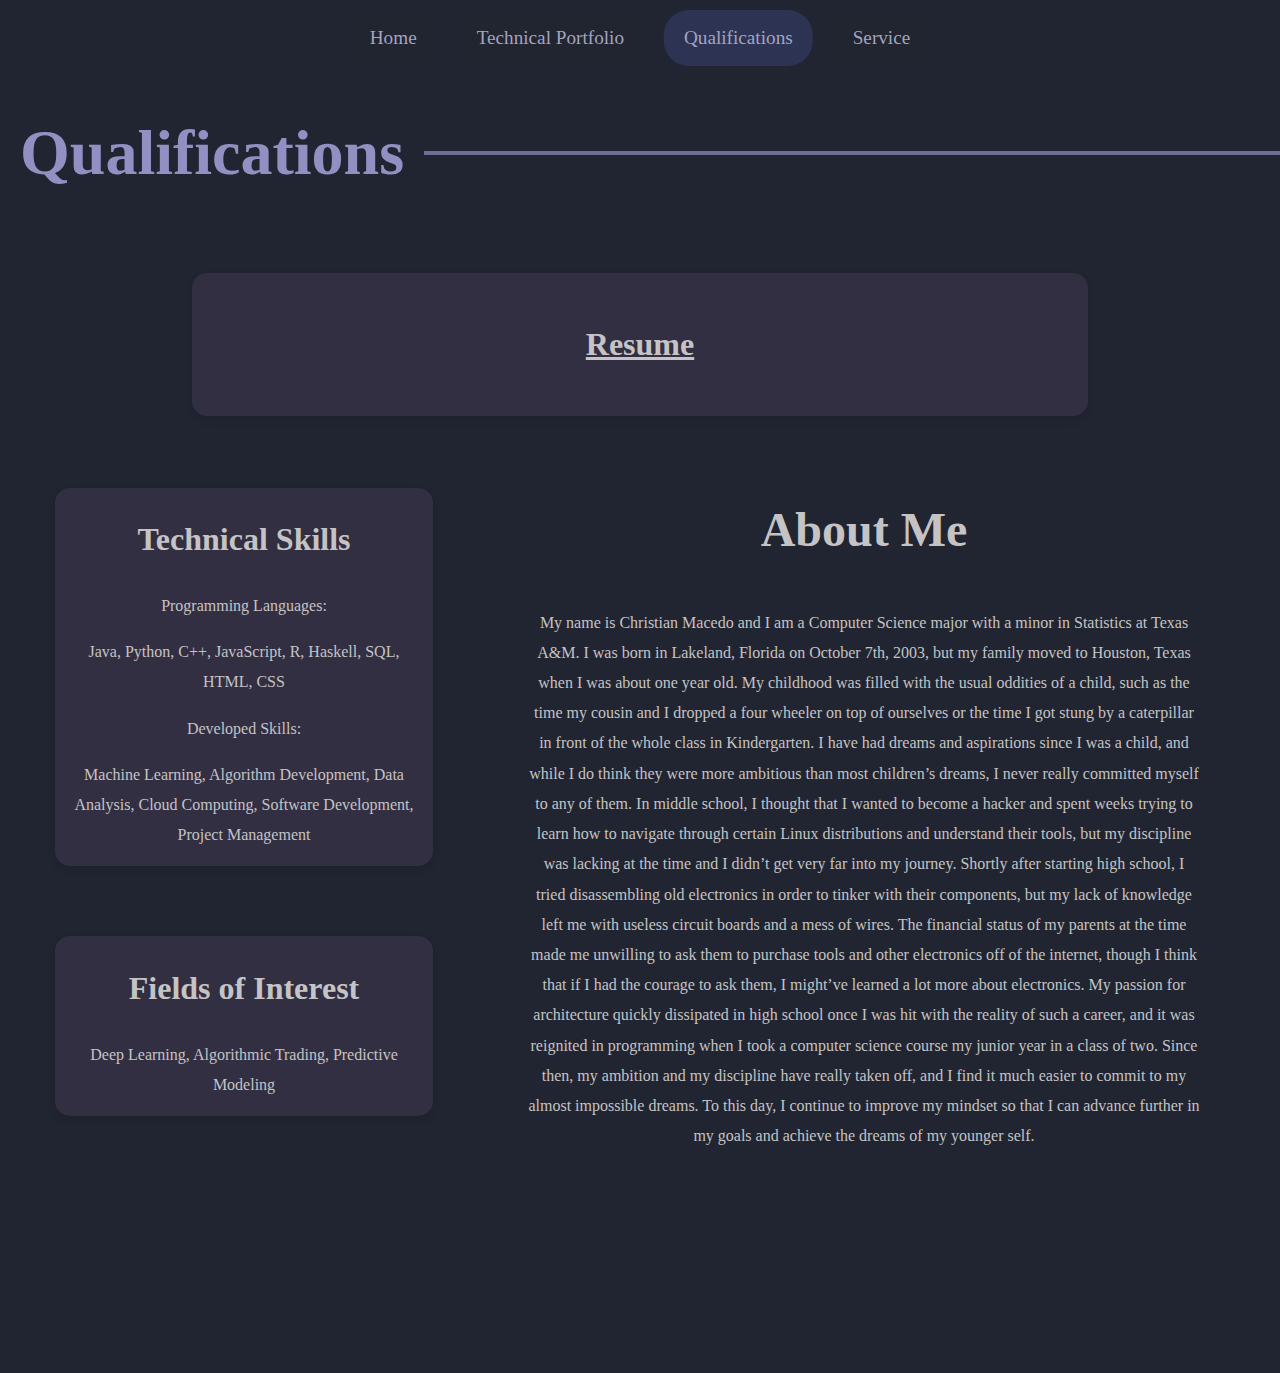
<file: qualifications.html>
<!DOCTYPE HTML PUBLIC "-//W3C//DTD HTML 4.01 Transitional//EN">
<html>
<head>
  <meta charset="UTF-8">
  
  <title>Macedo Info</title>

  <meta name="viewport" content="width=device-width, initial-scale=1.0">
  <link rel="stylesheet" href="styles2.css" id="page_style">
</head>

<body>

     <!-- The sidebar -->
    <div class="sidebar">
        <a href="index.html">Home</a>
        <a href="technical.html">Technical Portfolio</a>
        <a class="active" href="qualifications.html">Qualifications</a>
        <a href="service.html">Service</a>
    </div>

    <div class="intro-2">
        <h1>Qualifications</h1>
    </div>

    <div class="t-row row-q1">
        <div class="t-column col-q1">
            <h1><a href="resume.pdf">Resume</a></h1>
            </object>
        </div>
    </div>

    <div class="container">
        <div class="left">
            <div class="col-l">
                <h1 class="section">Technical Skills</h1>
                <p>Programming Languages:</p>
                <p>Java, Python, C++, JavaScript, R, Haskell, SQL, HTML, CSS</p>
                <p>Developed Skills:</p>
                <p>Machine Learning, Algorithm Development, Data Analysis, Cloud Computing, Software Development, Project Management</p>
            </div>
            <div class="col-l">
                <h1 class="section">Fields of Interest</h1>
                <p>Deep Learning, Algorithmic Trading, Predictive Modeling</p>
            </div>
        </div>
        <div class="right">
            <div class="col-r">
                <h1 class="section-r">About Me</h1>
                <p>My name is Christian Macedo and I am a Computer Science major with a minor in Statistics at Texas A&M. I was born in Lakeland, Florida on October 7th, 2003, but my family moved to Houston, Texas when I was about one year old. My childhood was filled with the usual oddities of a child, such as the time my cousin and I dropped a four wheeler on top of ourselves or the time I got stung by a caterpillar in front of the whole class in Kindergarten. I have had dreams and aspirations since I was a child, and while I do think they were more ambitious than most children’s dreams, I never really committed myself to any of them. In middle school, I thought that I wanted to become a hacker and spent weeks trying to learn how to navigate through certain Linux distributions and understand their tools, but my discipline was lacking at the time and I didn’t get very far into my journey. Shortly after starting high school, I tried disassembling old electronics in order to tinker with their components, but my lack of knowledge left me with useless circuit boards and a mess of wires. The financial status of my parents at the time made me unwilling to ask them to purchase tools and other electronics off  of the internet, though I think that if I had the courage to ask them, I might’ve learned a lot more about electronics. My passion for architecture quickly dissipated in high school once I was hit with the reality of such a career, and it was reignited in programming when I took a computer science course my junior year in a class of two. Since then, my ambition and my discipline have really taken off, and I find it much easier to commit to my almost impossible dreams. To this day, I continue to improve my mindset so that I can advance further in my goals and achieve the dreams of my younger self. </p>
            </div>
        </div>
    </div>
</body>
</file>
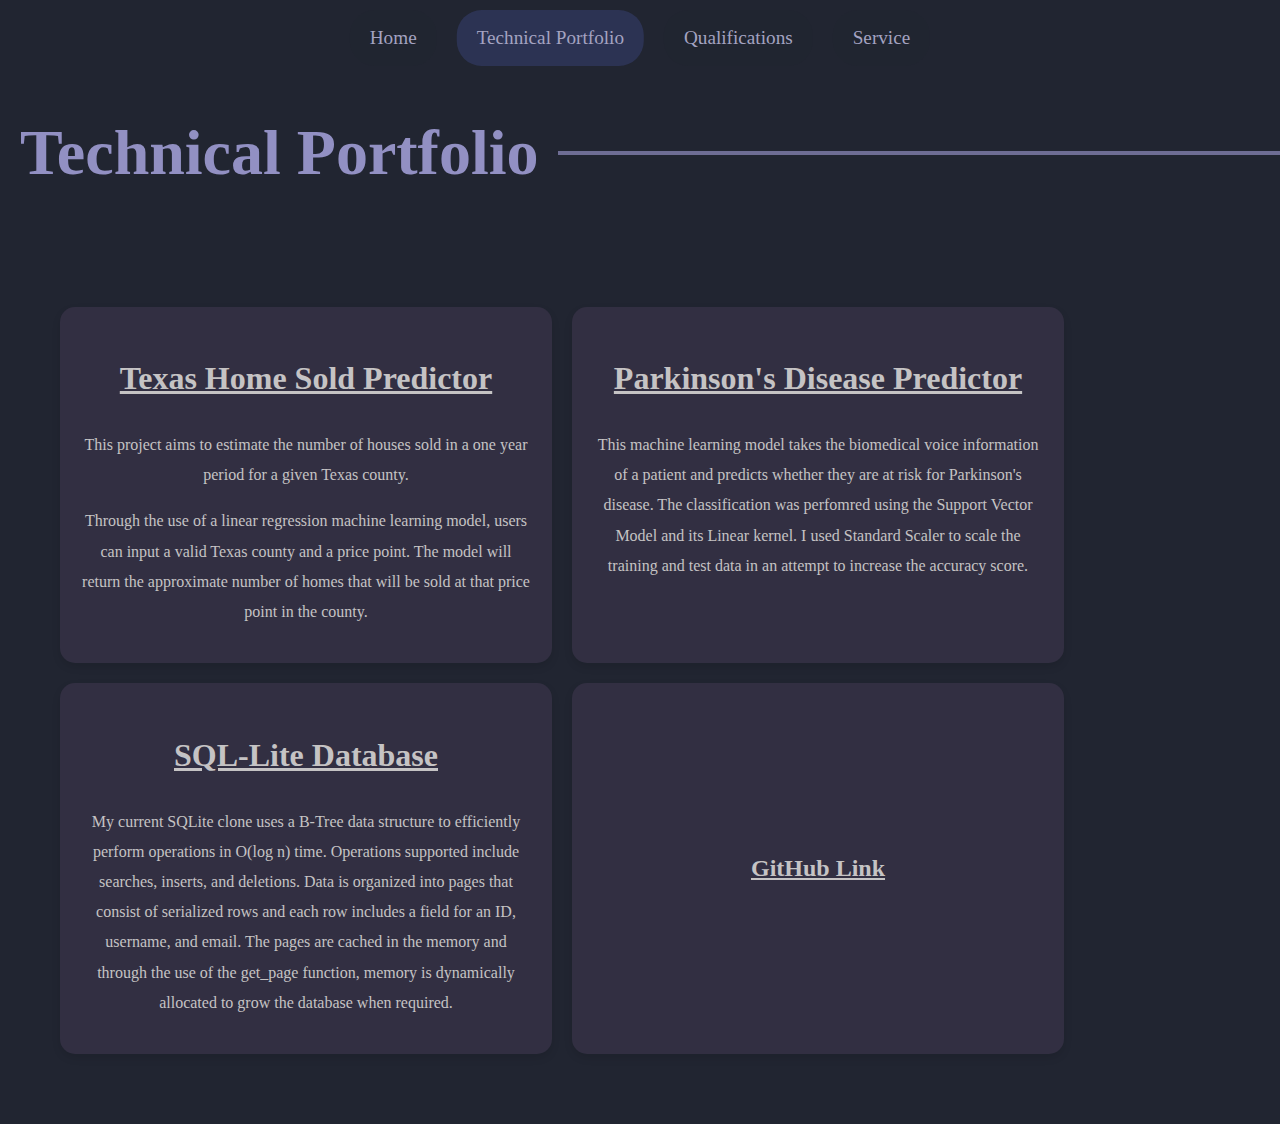
<file: technical.html>
<!DOCTYPE HTML PUBLIC "-//W3C//DTD HTML 4.01 Transitional//EN">
<html>
<head>
  <meta charset="UTF-8">
  
  <title>Macedo Info</title>

  <meta name="viewport" content="width=device-width, initial-scale=1.0">
  <link rel="stylesheet" href="styles2.css" id="page_style">
  </style>

</head>

<body>
      <!-- The sidebar -->
    <div class="sidebar">
        <a href="index.html">Home</a>
        <a class="active" href="technical.html">Technical Portfolio</a>
        <a href="qualifications.html">Qualifications</a>
        <a href="service.html">Service</a>
    </div>

    <div class="container-2">
        <div class="intro-2">
            <h1>Technical Portfolio</h1>
        </div>

        <div class="projects">
            <div class="t-row">
                <div class="t-column">
                    
                    <h1><a href="https://github.com/CMacedo01/Texas_Home_Sold_Prediction">Texas Home Sold Predictor</a></h1>
                    <p>This project aims to estimate the number of houses sold in a one year period for a given Texas county.</p>
                    <p>Through the use of a linear regression machine learning model, users can input a valid Texas county and a price point. The model will return the approximate number of homes that will be sold at that price point in the county. </p>
                </div>
                <div class="t-column">
                    <h1><a href="https://github.com/CMacedo01/Parkinsons-Disease-Predictor">Parkinson's Disease Predictor</a></h1>
                    <p>This machine learning model takes the biomedical voice information of a patient and predicts whether they are at risk for Parkinson's disease. The classification was perfomred using the Support Vector Model and its Linear kernel. I used Standard Scaler to scale the training and test data in an attempt to increase the accuracy score.</p>
                </div>
            </div>
            <div class="t-row">
                <div class="t-column">
                    <h1><a href="https://github.com/CMacedo01/SQLLite-Database">SQL-Lite Database</a></h1>
                    <p>My current SQLite clone uses a B-Tree data structure to efficiently perform operations in O(log n) time. Operations supported include searches, inserts, and deletions. Data is organized into pages that consist of serialized rows and each row includes a field for an ID, username, and email. The pages are cached in the memory and through the use of the get_page function, memory is dynamically allocated to grow the database when required.</p>
                </div>
                <div class="t-column col-t1">
                    <a class="gitlink" href="https://github.com/CMacedo01">GitHub Link</a>
                </div>
            </div>
        </div>
    </div>

</body>
</file>
<file: styles2.css>
html {
	margin: 0px;
	padding: 0px;
	}


body{
    background-color: #212531;
    color: 	#c5c3c4; 
    margin: 0px;
    padding-left: 0px;
    font-family: 'Times New Roman';
    line-height: 1.88889;
    padding-bottom: 20px;
}   
.default-container {
    width: 100%;
}
a {
    color: #9290C3;
}
a:visited {
    color: #9290C3;
}

/*font-family:'Bebas Neue', sans-serif;*/


/*SIDEBAR*/
.sidebar {
    position: absolute;
    top: 10px;
    left: 50%;
    transform: translateX(-50%);
    z-index: 10;
    display: flex;
    gap: 20px;
}

.sidebar a {
    position: relative;
    padding: 10px 20px;
    color: #a4a3c1;
    text-decoration: none;
    background: rgba(33, 37, 49, 0.7); /* Semi-transparent background */
    border-radius: 25px;
    display: inline-block;
    font-size: 1.2em;
}

.sidebar div {
    position: relative;
    padding: 10px 20px;
    color: #a4a3c1;
    text-decoration: none;
    background: rgba(33, 37, 49, 0.7); /* Semi-transparent background */
    border-radius: 25px;
    display: inline-block;
    font-size: 1.2em;
}

.sidebar a.active {
    background: rgba(48, 55, 93, 0.8); /* Slightly less transparent for active link */
}

.sidebar a:hover {
    background: rgba(255, 255, 255, 0.8);
}

/*LANDING PAGE*/
/*macros*/
.intro {
    display: flex;
    justify-content: space-between;
    align-items: flex-start;
    position: relative;
    width: 100%;
    height: 500px; 
}


/*specifics*/
.intro {
    overflow: hidden;
}

/*header/image stuff */
.col-l1 {
    position: absolute;
    bottom: 0;
    left: 50%;
    transform: translateX(-50%);
    z-index: 2;
    color: #9290C3;
    text-align: center;
    text-shadow: 2px 2px 10px black;
    font-size: 2.2em;
    padding: 20px;
}
.col-l2 {
    position: relative;
    top: 0;
    left: 0;
    width: 100%;
    height: 100%;
    z-index: 1; /* Ensures image stays behind the text */
}
.name {
    margin-bottom: 10px;
}
h5 {
    margin: 5px 0;
    font-size: 0.5em;
    margin-bottom: 50px;
}
.img-1 {
    width: 100%;
    height: 100%;
    background-image: url('pics/night.jpg');
    background-size: cover; 
    background-position: center; 
    background-repeat: no-repeat; /* No repeating of the image */
}

/*second row*/
.hobbies {
    padding-top: 100px;
    padding-left: 20px;
    padding-right: 15px;
    display: flex;
    width: 100%;
    box-sizing: border-box;
}
.col-l3 {
    display: flex;
    justify-content: center; 
    align-items: center;
    width: 20%;
    padding-bottom: 100px;
    padding-right: 100px;
}
.col-l3 img {
    max-width: 100%; /* Ensures the image is responsive */
    height: auto; /* Maintains the aspect ratio */
    border-radius: 50%; /* Makes the image rounded */
    display: block; /* Ensures no inline spacing issues */
}

.col-l4 {
    box-sizing: border-box;
    width: 70%;
    display: grid;
    grid-template-columns: repeat(3, 1fr);
    gap: 30px; 
    list-style-type: none;
    padding: 0;
    margin: 0;
}

.list-container {
    display: contents;
}


.list-item {
    color: #c5c3c4;
    display: flex;
    align-items: center;
    justify-content: center;
    width: 100%;
    height: 100px; 
    border-radius: 50px;
    background-color: #322f42;
    text-align: center;
    padding: 10px;
    box-sizing: border-box;
    overflow: hidden;
    position: relative;
}



/*third row*/
.technical {
    padding-top: 70px;
    padding-left: 20px;
    display: flex;
    flex-direction: column;
    position: relative;
    font-size: x-large;
}
.col-l5 {
    text-align: center;
    z-index:2
}
.col-l6 {
    z-index:1;
}
.col-l6 {
    display: flex;
    flex-direction: row; 
    justify-content: center;
    align-items: center;
    gap: 20px;
}
.col-l6 p {
    margin: 0;
    padding: 0 10px;
}


.extra {
    display: flex;
    width: 100%;
    box-sizing: border-box;
    padding-top: 50px;

}
.col-l7 {
    color: #c5c3c4;
    width: 40%;
    margin-left: 80px;
    background-color: #322f42;
    border-radius: 10px;
    box-shadow: rgba(240, 46, 170, 0.4) -5px 5px, rgba(240, 46, 170, 0.3) -10px 10px, rgba(240, 46, 170, 0.2) -15px 15px, rgba(240, 46, 170, 0.1) -20px 20px, rgba(240, 46, 170, 0.05) -25px 25px;
    text-align: center;
    box-sizing: border-box;
}
.col-l7 a {
    color:#c5c3c4
}
.col-l7 a:visited {
    color: #c5c3c4;
}
.col-l8 {
    color: #c5c3c4;
    width: 40%;
    padding: 20px;
    background-color: #322f42;
    border-radius: 10px;
    box-shadow: rgba(240, 46, 170, 0.4) 5px 5px, rgba(240, 46, 170, 0.3) 10px 10px, rgba(240, 46, 170, 0.2) 15px 15px, rgba(240, 46, 170, 0.1) 20px 20px, rgba(240, 46, 170, 0.05) 25px 25px;    text-align: center;
    box-sizing: border-box;
    margin: 0 100px;
}



/*TECHNICAL PAGE*/
.container-2 {
    color: #9290C3;
}
.intro-2 {
    display: flex;
    color: #9290C3;
    text-align: left;
    font-size: 2em;
    padding-top: 50px;
    padding-left: 20px;
    max-height: 300px;
}
.intro-2:after {
    content: '';
    flex-grow: 1;
    background: #6e6d94;
    height: 4px;
    margin: auto;
    margin-left: 20px;
  }
.t-row {
    display: flex;
    justify-content: space-between;
    margin-bottom: 20px; /* Space between rows */
}
.t-column {
    color: #c5c3c4;
    width: 70%;
    padding: 20px;
    background-color: #322f42;
    border-radius: 15px;
    box-shadow: 0 4px 8px rgba(0, 0, 0, 0.1);
    text-align: center;
    box-sizing: border-box;
    margin: 0 10px;
    flex-direction: column;
}
.t-column a{
    color: #c5c3c4;
}
.t-column a:visited{
    color: #c5c3c4;
}
.projects {
    width: 80%;
    margin:50px;
}
.row-t1{
    display: flex;
    justify-content: center; 
    align-items: center; 
    height: 100vh; 
}
.col-t1 {
    display: grid;
    font-size:x-large;
    text-align: center;
    align-items: center;
    font-weight: bold;
}
.gitlink {
    color: #c5c3c4;
}
.gitlink:visited {
    color: #c5c3c4;
}



/*QUALIFICATIONS*/
.row-q1{
    display: flex;
    justify-content: center; 
    align-items: center; 
    height: 20%; 
}
.col-q1 {
    width: 70%;
    padding: 20px;
    background-color: #322f42;
    border-radius: 15px;
    box-shadow: 0 4px 8px rgba(0, 0, 0, 0.1);
    text-align: center;
    box-sizing: border-box;
    flex-direction: column;
}
.pdf {
    width: 100%; /* Full width of the container */
    height: 80vh; /* Height of the PDF viewer, adjust as needed */
    max-height: 10vh; /* Ensure it doesn't exceed viewport height */
    border: none; /* Remove border if any */
}

.container{
    display:flex;
    height: 100vh;
    padding-left: 20px;
    padding-right: 20px;
}
.left {
    display: flex;
    align-items: stretch;
    flex-direction: column;
    width: 40%;
}
.col-l {
    background-color: #322f42;
    border-radius: 15px;
    box-shadow: 0 4px 8px rgba(0, 0, 0, 0.1);
    text-align: center;
    box-sizing: border-box;
    margin-bottom: 20px;
    padding-right: 10px;
    padding-left: 10px;
    margin: 35px;
}
.right {
    display: flex;
    text-align: center;
    justify-content: center;
    align-items: stretch;
    width: 60%;
    padding-left: 60px;
    padding-right: 60px;
}
.section-r {
    font-size: 3em;
}

/*SERVICE*/
.s-row {
    display: flex;
    width: 100%;
    box-sizing: border-box;

}
.s-column {
    padding: 10px;
    box-sizing: border-box;
    box-sizing: border-box;
}



.event1{
    display: flex;
    padding: 0px;
    margin: 0px;
    height: 500px;
    overflow: hidden;
    padding-left: 20px;
}
.col-s1 {
    font-size: large;
    width:40%;
    text-align: left;
}
.col-s2 {
    display:flex;
    flex-direction: column;
    justify-content: center;
    align-items: center;
    width:40%;
    padding: 0px;
}
.col-s2-2 {
    display:flex;
    flex-direction: column;
    justify-content: center;
    align-items: center;
    width:30%;
    padding: 0px;
}
.treat1-img{
    max-width: 100%;
    height: auto;
    object-position: 50% 50%;
    object-fit: cover;
}
.treat3-img{
    max-width: 120%;
    height: auto;
    object-position: left;
    object-position: 40% 50%;
    object-fit: cover;
}


.event2{
    padding: 0px;
    margin: 0px;
    height: 300px;
}
.col-s3 {
    display:flex;
    justify-content: center;
    align-items: center;
    width:30%;
    padding: 0px;
    
}
.col-s3-2 {
    display:flex;
    justify-content: center;
    align-items: center;
    width:30%;
    padding: 0px;
    overflow: hidden;
}
.art1 {
    max-width: 100%;
    height: auto;
    object-position: 50% 50%;
    object-fit: cover;
}
.art2 {
    max-width: 100%;
    height: 200%;
    object-position: 50% 50%;
    object-fit: cover;
}
.col-s4 {
    font-size: large;
    width:50%;
    text-align: right;
    padding-right: 15px;
}


.event3{
    padding: 0px;
    margin: 0px;
    height: 400px;
    overflow: hidden;
}
.col-s5 {
    display:flex;
    justify-content: center;
    align-items: center;
    width:33%;
    padding: 0px;
}
.col-s6 {
    font-size: large;
    width:33%;
    text-align: center;
    justify-content: center;
    padding-left: 10px;
    padding-right: 10px;
}
.col-s7 {
    display:flex;
    justify-content: center;
    align-items: center;
    width:35%;
    padding: 0px;
}
.toy1 {
    max-width: 100%;
    height: 200%;
    object-position: 50% 50%;
    object-fit: cover;
}
.toy2 {
    max-width: 100%;
    height: 200%;
    object-position: 50% 50%;
    object-fit: cover;
}
</file>
